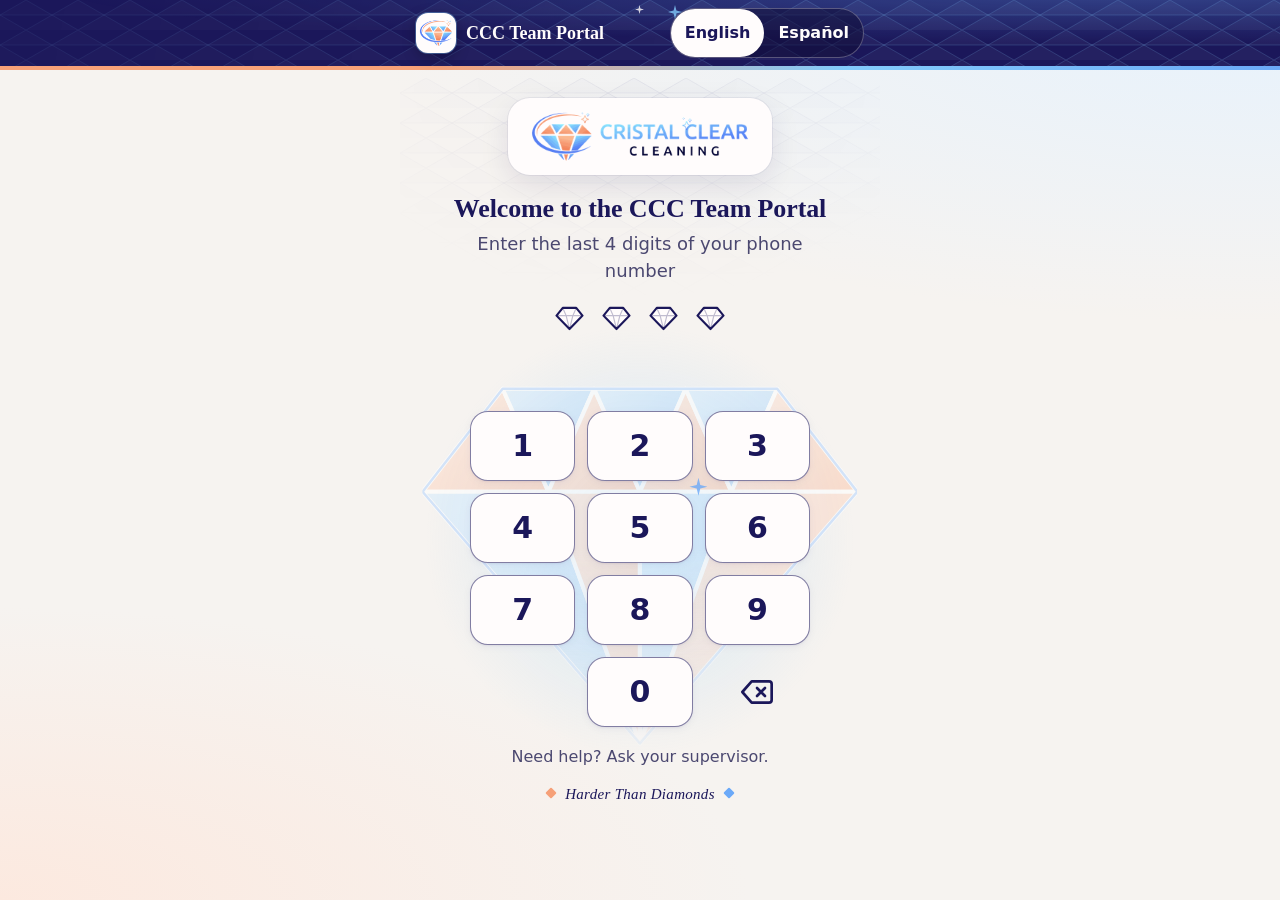
<file: index.html>
<!doctype html>
<html lang="en" dir="ltr">
<head>
  <meta charset="utf-8">
  <meta name="viewport" content="width=device-width, initial-scale=1, viewport-fit=cover">
  <meta http-equiv="Content-Security-Policy" content="default-src 'self'; script-src 'self'; connect-src 'self' https://script.google.com https://script.googleusercontent.com https://firebaseinstallations.googleapis.com https://fcmregistrations.googleapis.com; img-src 'self' data:; style-src 'self'; font-src 'self'; manifest-src 'self'; worker-src 'self'; object-src 'none'; base-uri 'self'; form-action 'none'">
  <meta name="referrer" content="strict-origin-when-cross-origin">
  <meta name="color-scheme" content="light dark">
  <meta name="theme-color" content="#1B175A">
  <meta name="description" content="CCC Team Portal for the Cristal Clear Cleaning team.">
  <meta name="format-detection" content="telephone=no">
  <meta name="mobile-web-app-capable" content="yes">
  <meta name="apple-mobile-web-app-capable" content="yes">
  <meta name="apple-mobile-web-app-title" content="CCC Team">
  <meta name="apple-mobile-web-app-status-bar-style" content="black-translucent">
  <title>CCC Team Portal</title>
  <link rel="manifest" href="manifest.webmanifest">
  <link rel="icon" type="image/png" sizes="48x48" href="icons/favicon-48.png">
  <link rel="apple-touch-icon" href="icons/apple-touch-icon.png">
  <link rel="stylesheet" href="app.css?v=0.5.2">
  <script src="config.js?v=0.5.2" defer></script>
  <script src="i18n.js?v=0.5.2" defer></script>
  <script src="api.js?v=0.5.2" defer></script>
  <script src="app.js?v=0.5.2" defer></script>
</head>
<body>
  <header class="topbar">
    <div class="topbar-inner">
      <a class="brand" id="brand-link" href="#/home">
        <span class="brand-mark" id="brand-mark"></span>
        <span class="brand-text" id="brand-text">CCC Team Portal</span>
      </a>
      <div class="lang-toggle" id="lang-toggle" role="group" aria-label="Language">
        <button type="button" class="lang-btn" data-lang="en" lang="en" aria-pressed="true">English</button>
        <button type="button" class="lang-btn" data-lang="es" lang="es" aria-pressed="false">Español</button>
      </div>
    </div>
  </header>
  <div class="offline-banner" id="offline-banner" role="status" aria-live="polite" hidden></div>
  <main class="app" id="app" tabindex="-1">
    <div class="boot" id="boot">
      <div class="spinner spinner-lg" aria-hidden="true"></div>
      <p class="sr-only">Loading</p>
    </div>
  </main>
  <noscript>
    <p class="noscript">Please turn on JavaScript to use the CCC Team Portal. Por favor, active JavaScript para usar el portal.</p>
  </noscript>
</body>
</html>
</file>
<file: app.css>
/* CCC Team Portal styles. Mobile first, no external fonts. */

:root {
  --navy: #1B175A;
  --blue: #6BA9F8;
  --lblue: #82CAFB;
  --peach: #F6A078;
  --off: #FFFCFC;

  --bg: #F6F3F0;
  --surface: #FFFCFC;
  --text: #1B175A;
  --muted: #4B4870;
  --line: rgba(27, 23, 90, 0.10);
  /* Borders of fields, choices and keys: at least 3:1 against the page and the field. */
  --line-strong: rgba(27, 23, 90, 0.55);
  --primary-bg: #1B175A;
  --primary-text: #FFFCFC;
  --secondary-bg: #E3F1FD;
  --secondary-text: #1B175A;
  --peach-tint: #FDE6DA;
  --blue-tint: #E3F0FE;
  --lblue-tint: #DCF0FD;
  --gray-tint: #ECEAF2;
  --success-bg: #DDF3E6;
  --success-text: #14512F;
  --success-stroke: #1F8A4C;
  --danger-bg: #FDE8E4;
  --danger-text: #9A2617;
  --progress-text: #6B2E0E;
  --focus: #2F66C6;
  --header-bg: #1B175A;
  --hero-bg: radial-gradient(60% 70% at 100% 100%, rgba(107, 169, 248, 0.3), rgba(107, 169, 248, 0)), linear-gradient(140deg, #1B175A, #231E72 55%, #2C2690);
  /* Design A: page glows, the gem PIN dots, the tile shine, and the gold and paper of the CEO letter. */
  --glow-blue: #E6F2FD;
  --glow-peach: #FCE9DF;
  --gem: #1B175A;
  --gem-line: #82CAFB;
  --shine: 0.85;
  --gold: #C29A48;
  --gold-hi: #E7CD8C;
  --gold-lo: #9C7630;
  --paper: radial-gradient(120% 80% at 50% 0%, #FFFDF8, #FFF9EF 60%, #F9F0E1);
  --paper-edge: #FFFBF4;
  --paper-edge-b: #FAF1E3;
  --ink: #221E5C;
  --ink-head: #1B175A;
  --ink-lead: #1B175A;
  --ink-soft: #4B4870;
  --gold-line: rgba(194, 154, 72, 0.38);
  --welcome-bg: radial-gradient(130% 70% at 50% 0%, #332C95, #1B175A 52%, #0F0C38);
  --choice-on-bg: #1B175A;
  --choice-on-text: #FFFCFC;
  /* The globe (0.4.1): the two colours home draws itself. The rest are in web/globe.css. */
  --gl-sea: #7FB4E8; --gl-rim: rgba(27, 23, 90, 0.45); --gl-hi: #A8D0F0; --gl-lo: #4E7FA8;
  --shadow-sm: 0 1px 2px rgba(27, 23, 90, 0.06), 0 2px 8px rgba(27, 23, 90, 0.05);
  --shadow: 0 1px 2px rgba(27, 23, 90, 0.06), 0 8px 24px rgba(27, 23, 90, 0.08);
  --shadow-lg: 0 2px 4px rgba(27, 23, 90, 0.10), 0 16px 40px rgba(27, 23, 90, 0.18);
  --radius: 18px;
  --radius-sm: 12px;
  --serif: "Georgia Pro", Georgia, "Times New Roman", serif;
  --sans: system-ui, -apple-system, "Segoe UI", Roboto, "Helvetica Neue", Arial, "Noto Sans", sans-serif;
  color-scheme: light;
}

@media (prefers-color-scheme: dark) {
  :root {
    --bg: #0E0C29;
    --surface: #1A1742;
    --text: #F4F3FB;
    --muted: #C4C1DF;
    --line: rgba(255, 255, 255, 0.10);
    --line-strong: rgba(255, 255, 255, 0.45);
    --primary-bg: #82CAFB;
    --primary-text: #1B175A;
    --secondary-bg: #2A2663;
    --secondary-text: #F4F3FB;
    --peach-tint: #3B2837;
    --blue-tint: #1E2A5A;
    --lblue-tint: #1C3055;
    --gray-tint: #26234F;
    --success-bg: #153A2A;
    --success-text: #B8EDCD;
    --success-stroke: #5FD393;
    --danger-bg: #45201F;
    --danger-text: #FFC6BC;
    --progress-text: #FFD2BD;
    --focus: #82CAFB;
    --header-bg: #13103A;
    --hero-bg: radial-gradient(60% 70% at 100% 100%, rgba(107, 169, 248, 0.2), rgba(107, 169, 248, 0)), linear-gradient(140deg, #221D6B, #2A2480 55%, #332D91);
    --glow-blue: rgba(107, 169, 248, 0.14);
    --glow-peach: rgba(246, 160, 120, 0.1);
    --gem: #82CAFB;
    --gem-line: #1B175A;
    --shine: 0.12;
    /* The CEO letter at night: deep navy paper with light ink and gold, like the cards of preview C. */
    --paper: radial-gradient(120% 80% at 50% 0%, #29236A, #1E1A50 60%, #17143F);
    --paper-edge: #29236A;
    --paper-edge-b: #18153F;
    --ink: #E6E3F5;
    --ink-head: #FFFCFC;
    --ink-lead: #FFCB8E;
    --ink-soft: #C4C1DF;
    --gold-line: rgba(231, 205, 140, 0.32);
    --welcome-bg: radial-gradient(130% 70% at 50% 0%, #221D6B, #13103A 52%, #07061C);
    --choice-on-bg: #82CAFB;
    --choice-on-text: #1B175A;
    --gl-sea: #23486A; --gl-rim: rgba(255, 255, 255, 0.45); --gl-hi: #35638F; --gl-lo: #16304A;
    --shadow-sm: 0 1px 2px rgba(0, 0, 0, 0.3);
    --shadow: 0 1px 2px rgba(0, 0, 0, 0.3), 0 8px 24px rgba(0, 0, 0, 0.25);
    --shadow-lg: 0 2px 4px rgba(0, 0, 0, 0.35), 0 16px 40px rgba(0, 0, 0, 0.4);
    color-scheme: dark;
  }
}

*, *::before, *::after { box-sizing: border-box; }
[hidden] { display: none !important; }

html {
  -webkit-text-size-adjust: 100%;
  text-size-adjust: 100%;
  background: var(--header-bg);
  /* Keep focused fields (for example after a form error) clear of the sticky header. */
  scroll-padding-top: calc(84px + env(safe-area-inset-top));
}

body {
  margin: 0;
  min-height: 100vh;
  min-height: 100dvh;
  background: var(--bg);
  color: var(--text);
  font-family: var(--sans);
  font-size: 1.0625rem; /* 17px */
  line-height: 1.5;
  -webkit-tap-highlight-color: transparent;
  overflow-x: hidden;
}

h1, h2, h3 { font-family: var(--serif); font-weight: 700; line-height: 1.2; margin: 0; letter-spacing: -0.005em; }
p { margin: 0; }
a { color: inherit; }
button, input, textarea { font: inherit; color: inherit; }
button { cursor: pointer; }
img { max-width: 100%; }
svg { flex: none; }

:focus-visible { outline: 3px solid var(--focus); outline-offset: 3px; }
:focus:not(:focus-visible) { outline: none; }
h1:focus, main:focus { outline: none; }

.sr-only {
  position: absolute !important; width: 1px; height: 1px; padding: 0; margin: -1px;
  overflow: hidden; clip: rect(0 0 0 0); white-space: nowrap; border: 0;
}

/* Header band */
.topbar {
  position: sticky; top: 0; z-index: 20;
  background: var(--header-bg);
  color: #FFFCFC;
  padding-top: env(safe-area-inset-top);
  padding-left: env(safe-area-inset-left);
  padding-right: env(safe-area-inset-right);
  isolation: isolate;
}
/* Design A: a faint diamond lattice that fades out (the mask --m), and a few slow sparkles. */
.topbar::before, .login::before, .home::before, .hero::before {
  content: ""; position: absolute; inset: 0; z-index: -1; pointer-events: none; background: url(img/lattice-glow.svg);
  -webkit-mask-image: var(--m); mask-image: var(--m);
}
.topbar::before {
  --m: linear-gradient(100deg, rgba(0, 0, 0, 0.35), #000 55%);
  background-image: radial-gradient(140% 120% at 88% -10%, rgba(107, 169, 248, 0.3), rgba(107, 169, 248, 0) 60%), url(img/lattice-glow.svg);
}
.topbar-inner::before, .topbar-inner::after, .keypad::after, .hero-label::after {
  content: ""; position: absolute; width: 14px; height: 14px; pointer-events: none; background: currentColor; opacity: 0.8;
  clip-path: polygon(50% 0, 60% 40%, 100% 50%, 60% 60%, 50% 100%, 40% 60%, 0 50%, 40% 40%);
  animation: glint 5.5s ease-in-out infinite;
}
@keyframes glint {
  0%, 100% { opacity: 0.25; transform: scale(0.55); }
  45% { opacity: 1; transform: scale(1) rotate(45deg); }
  60% { opacity: 0.85; transform: scale(0.9) rotate(60deg); }
}
.topbar-inner::before { width: 9px; height: 9px; top: 17px; right: 236px; animation-delay: -1.2s; }
.topbar-inner::after { top: 33px; right: 198px; color: var(--lblue); animation-delay: -3.9s; }
@media (min-width: 440px) { .topbar-inner::before, .topbar-inner::after { top: 5px; } }
@media (max-width: 309px) { .topbar-inner::before, .topbar-inner::after { display: none; } }
.topbar::after {
  content: ""; display: block; height: 4px;
  background: linear-gradient(90deg, var(--peach) 0%, var(--peach) 34%, var(--lblue) 66%, var(--blue) 100%);
}
.topbar-inner {
  position: relative; max-width: 480px; margin: 0 auto; min-height: 64px;
  display: flex; align-items: center; justify-content: space-between; gap: 10px;
  padding: 8px 16px;
}
.brand {
  display: inline-flex; align-items: center; gap: 10px; min-height: 48px; min-width: 48px;
  color: #FFFCFC; text-decoration: none; border-radius: 12px;
}
.brand { min-width: 0; }
.brand-mark {
  flex: none; width: 40px; height: 40px; border-radius: 12px; background: #FFFCFC;
  display: grid; place-items: center; overflow: hidden; box-shadow: 0 0 0 1px rgba(130, 202, 251, 0.35), 0 4px 14px rgba(0, 0, 0, 0.25);
}
.brand-mark img { width: 34px; height: 34px; object-fit: contain; display: block; }
.brand-mark .mark-fallback { font-family: var(--serif); font-weight: 700; font-size: 15px; color: #1B175A; }
.brand-text { font-family: var(--serif); font-size: 18px; font-weight: 700; white-space: nowrap; }
@media (max-width: 439px) { .brand-text { display: none; } }

.lang-toggle {
  display: inline-flex; border-radius: 999px; padding: 0;
  background: rgba(18, 14, 56, 0.55); border: 1px solid rgba(255, 252, 252, 0.28);
}
.lang-btn {
  min-height: 48px; padding: 0 14px; border: 0; border-radius: 999px;
  background: transparent; color: #FFFCFC; font-size: 16px; font-weight: 600;
}
.lang-btn[aria-pressed="true"] { background: #FFFCFC; color: #1B175A; }
.topbar :focus-visible { outline-color: var(--lblue); }

.offline-banner {
  position: sticky; top: calc(68px + env(safe-area-inset-top)); z-index: 15;
  background: var(--peach); color: #1B175A; text-align: center;
  font-size: 16px; font-weight: 600; padding: 8px 16px;
  display: flex; align-items: center; justify-content: center; gap: 8px;
}

/* Main column */
.app {
  max-width: 480px; margin: 0 auto;
  padding: 20px max(16px, env(safe-area-inset-right)) calc(36px + env(safe-area-inset-bottom)) max(16px, env(safe-area-inset-left));
}
.boot { display: grid; place-items: center; min-height: 50vh; color: var(--text); }
.noscript { max-width: 480px; margin: 24px auto; padding: 0 16px; }

.screen { animation: screen-in 0.22s ease-out both; }
@keyframes screen-in { from { opacity: 0; transform: translateY(6px); } to { opacity: 1; transform: none; } }

/* Buttons */
.btn {
  display: inline-flex; align-items: center; justify-content: center; gap: 10px;
  width: 100%; min-height: 56px; padding: 0 22px; border: 0; border-radius: 16px;
  font-size: 18px; font-weight: 700; text-decoration: none; text-align: center;
  transition: transform 0.12s ease, background-color 0.15s ease;
}
.btn:active { transform: scale(0.98); }
.btn-primary { background: var(--primary-bg); color: var(--primary-text); box-shadow: var(--shadow); }
.btn-secondary { background: var(--secondary-bg); color: var(--secondary-text); }
.btn[disabled], .btn[aria-disabled="true"] { opacity: 0.55; cursor: not-allowed; transform: none; }
.btn svg { width: 22px; height: 22px; }
.btn-row { display: grid; gap: 12px; margin-top: 24px; }

.back-btn {
  display: inline-flex; align-items: center; gap: 6px; min-height: 48px; padding: 0 14px 0 6px;
  margin-left: -6px; border: 0; border-radius: 12px; background: transparent;
  color: var(--text); font-size: 17px; font-weight: 600;
}
.back-btn svg { width: 24px; height: 24px; }

.link-btn {
  display: inline-flex; align-items: center; gap: 4px; min-height: 48px; padding: 0 8px;
  border: 0; background: transparent; color: var(--text); font-size: 17px; font-weight: 700;
  text-decoration: underline; text-decoration-thickness: 2px; text-underline-offset: 4px;
  border-radius: 10px;
}

.spinner {
  display: inline-block; width: 20px; height: 20px; border-radius: 50%;
  border: 3px solid currentColor; border-right-color: transparent;
  animation: spin 0.8s linear infinite; vertical-align: middle;
}
.spinner-lg { width: 40px; height: 40px; border-width: 4px; }
@keyframes spin { to { transform: rotate(360deg); } }

/* Sign in */
html[data-screen="login"] body {
  background: radial-gradient(120% 60% at 100% 0%, var(--glow-blue), transparent 60%), radial-gradient(90% 50% at 0% 100%, var(--glow-peach), transparent 65%) var(--bg);
}
.login { position: relative; isolation: isolate; display: flex; flex-direction: column; align-items: center; text-align: center; }
.login::before, .home::before { --m: radial-gradient(90% 100% at 50% 0%, #000, transparent 75%); top: -20px; left: -16px; right: -16px; bottom: auto; height: 300px; background-image: url(img/lattice-ink.svg); }
.logo-plate {
  background: #FFFCFC; border-radius: 22px; padding: 12px 22px; box-shadow: 0 0 0 1px rgba(27, 23, 90, 0.06), 0 10px 30px rgba(27, 23, 90, 0.1);
  display: grid; place-items: center; min-height: 72px;
}
.logo-plate img { display: block; max-width: 220px; max-height: 64px; width: auto; height: auto; }
.logo-fallback { font-family: var(--serif); font-size: 22px; font-weight: 700; color: #1B175A; }
.login-title { font-size: 26px; margin: 18px 0 6px; }
.login-instruction { font-size: 18px; color: var(--muted); max-width: 22em; }
.pin-dots { display: flex; gap: 18px; justify-content: center; margin: 22px 0 6px; }
/* Gem dots: an outline, and navy (light blue in dark mode) with a peach top once filled. */
.dot { width: 29px; height: 25px; }
.dot svg { display: block; width: 100%; height: 100%; overflow: visible; transition: transform 0.15s ease; }
.dot path { stroke-linejoin: round; }
.dot .pg { fill: var(--surface); stroke: var(--text); stroke-width: 2.2; }
.dot .pc { fill: none; }
.dot .pf { fill: none; stroke: var(--text); stroke-opacity: 0.28; stroke-width: 1.2; }
.dot.filled svg { transform: scale(1.1); }
.dot.filled .pg { fill: var(--gem); stroke: var(--gem); }
.dot.filled .pc { fill: var(--peach); }
.dot.filled .pf { stroke: var(--gem-line); stroke-opacity: 0.9; }
.pin-dots.shake { animation: shake 0.45s ease-in-out; }
@keyframes shake {
  0%, 100% { transform: translateX(0); }
  20% { transform: translateX(-9px); }
  40% { transform: translateX(8px); }
  60% { transform: translateX(-6px); }
  80% { transform: translateX(4px); }
}
.login-msg {
  min-height: 56px; width: 100%; max-width: 360px; margin: 8px 0 4px;
  display: flex; flex-direction: column; align-items: center; justify-content: center; gap: 8px;
  font-size: 17px;
}
.msg-box {
  display: flex; align-items: flex-start; gap: 10px; text-align: left;
  width: 100%; padding: 12px 14px; border-radius: 14px; font-weight: 600;
}
.msg-box svg { width: 22px; height: 22px; margin-top: 1px; }
.msg-error { background: var(--danger-bg); color: var(--danger-text); }
.msg-wait { background: var(--peach-tint); color: var(--text); }
.msg-info { background: var(--blue-tint); color: var(--text); }
.msg-wait .link-btn { margin-left: -8px; }
.msg-quiet { color: var(--muted); font-weight: 600; display: inline-flex; align-items: center; gap: 10px; }
.msg-actions .btn { min-height: 48px; width: auto; }

.keypad {
  position: relative; isolation: isolate; display: grid; grid-template-columns: repeat(3, 1fr); gap: 12px;
  width: 100%; max-width: 340px; margin: 6px auto 0;
}
/* A soft peach and light blue diamond behind plain keys (no blur, which lags on cheap phones). */
.keypad::before {
  content: ""; position: absolute; z-index: -1; left: 50%; top: 50%; width: min(128%, 100vw); aspect-ratio: 190 / 205;
  transform: translate(-50%, -53%); background: url(img/keypad-gem.svg) center / contain no-repeat; pointer-events: none;
}
.keypad::after { left: 67.2%; top: 24%; width: 18px; height: 18px; margin: -9px 0 0 -9px; color: var(--blue); animation-delay: -2.6s; }
.key {
  min-height: 70px; border-radius: 18px; border: 1.5px solid var(--line-strong);
  background: var(--surface); color: var(--text); box-shadow: var(--shadow-sm);
  font-size: 30px; font-weight: 600; font-variant-numeric: tabular-nums;
  display: grid; place-items: center; touch-action: manipulation; user-select: none; -webkit-user-select: none;
  transition: transform 0.08s ease, background-color 0.12s ease;
}
.key:active, .key.pressed { transform: scale(0.95); background: var(--secondary-bg); }
/* Disabled keys stay solid (see through keys over the diamond looked broken): muted digits, and the art dims instead. */
.key[disabled] { color: var(--muted); border-color: var(--line); box-shadow: none; cursor: not-allowed; transform: none; }
.key-del[disabled] { border-color: transparent; }
.keypad:has(.key[disabled])::before { opacity: 0.35; }
.keypad:has(.key[disabled])::after { display: none; }
.key-blank { visibility: hidden; }
.key-del { background: transparent; box-shadow: none; border-color: transparent; }
.key-del svg { width: 32px; height: 32px; }
.login-help { margin-top: 18px; color: var(--muted); font-size: 16px; }
@media (max-height: 720px) {
  /* Small phones: the whole keypad, including 0 and delete, stays on the first screen. */
  .logo-plate { min-height: 50px; padding: 6px 16px; }
  .logo-plate img { max-height: 38px; }
  .login-title { font-size: 22px; margin-top: 10px; }
  .login-instruction { font-size: 17px; }
  .pin-dots { margin: 12px 0 4px; }
  .login-msg { min-height: 44px; margin: 6px 0 2px; }
  .key { min-height: 56px; font-size: 27px; }
  .keypad { gap: 8px; }
  .login-msg .msg-box { padding: 8px 12px; font-size: 15px; line-height: 1.35; }
  /* While a message shows, the logo steps aside so the keypad still fits. */
  .login:has(.login-msg .msg-box) .logo-plate { display: none; }
}
@media (max-height: 600px) {
  .logo-plate { display: none; }
  .login-title { margin-top: 0; font-size: 20px; }
  .login-instruction { font-size: 17px; }
  .pin-dots { margin: 10px 0 2px; }
  .login-msg { min-height: 40px; margin: 4px 0 2px; }
  .keypad { gap: 8px; }
}

/* Choose */
.page-head { margin: 4px 0 16px; }
.page-head h1 { font-size: 28px; margin-top: 6px; }
.page-sub { color: var(--muted); margin-top: 8px; }
.choice-list { list-style: none; padding: 0; margin: 20px 0 0; display: grid; gap: 12px; }
.person-btn {
  width: 100%; min-height: 72px; display: flex; align-items: center; gap: 14px;
  padding: 12px 16px; border-radius: var(--radius); border: 1px solid var(--line);
  background: var(--surface); box-shadow: var(--shadow-sm); text-align: left;
  font-size: 20px; font-weight: 700; color: var(--text);
}
.person-btn:active { transform: scale(0.985); }
.person-btn[disabled] { opacity: 0.6; }
.avatar {
  width: 46px; height: 46px; border-radius: 50%; flex: none;
  display: grid; place-items: center; background: var(--peach); color: #1B175A;
  font-family: var(--serif); font-size: 20px; font-weight: 700;
}
.person-btn .grow { flex: 1; }
.person-btn svg { width: 22px; height: 22px; color: var(--muted); }

/* Home */
.home { position: relative; isolation: isolate; }
.home::before { --m: radial-gradient(120% 100% at 100% 0%, #000, transparent 70%); height: 420px; }
.greeting h1 { font-size: clamp(25px, 7.2vw, 30px); text-wrap: balance; }
.region { display: flex; align-items: center; gap: 6px; color: var(--muted); margin-top: 6px; font-size: 16px; }
.region svg { width: 18px; height: 18px; }

/* A drawn scene for each state, full width, with the next card overlapping it. Hawaii says Aloha in warm gold over a
   sunset at Diamond Head. The other states keep the usual greeting, with the name in the same gold. The bottom padding
   grows with the width, so a long greeting never reaches the bright horizon of the drawing (WCAG AA). */
.greeting.is-scene {
  position: relative; overflow: hidden; isolation: isolate; display: flex; flex-direction: column; align-items: flex-start;
  min-height: clamp(250px, 74vw, 300px); margin: -20px -16px 0; padding: 24px 16px clamp(80px, 43vw - 44px, 162px); color: #FFFCFC;
  background: #17134F right bottom / 100% auto no-repeat;
}
.greeting.is-hawaii { background: url(img/hawaii-sunset.svg) right bottom / cover no-repeat, #34277A; }
.greeting.is-california { background-image: url(img/california.svg); }
.greeting.is-tennessee { background-image: url(img/tennessee.svg); }
.greeting.is-georgia { background-image: url(img/georgia.svg); background-color: #1B175A; }
.greeting.is-florida { background-image: url(img/florida.svg); }
.is-scene::before { content: ""; position: absolute; inset: 0; z-index: -1; background: linear-gradient(rgba(18, 14, 56, 0.45), rgba(18, 14, 56, 0.12) 45%, rgba(18, 14, 56, 0) 62%); }
.is-scene h1 { font-size: clamp(30px, 9.4vw, 38px); text-shadow: 0 2px 10px rgba(18, 14, 56, 0.55); }
.aloha, .scene-name { color: #FFCB8E; }
.hi-name, .scene-name { overflow-wrap: anywhere; }
.hi-name::after { content: ""; display: inline-block; width: 30px; height: 30px; margin-left: 6px; vertical-align: -3px; background: url(img/hibiscus.svg) center / contain no-repeat; }
.is-scene .region { margin-top: 10px; padding: 5px 13px 5px 9px; border-radius: 999px; color: #FFFCFC; font-weight: 600; background: rgba(18, 14, 56, 0.6); box-shadow: 0 0 0 1px rgba(255, 252, 252, 0.18) inset; }
.greeting.is-scene + * { position: relative; margin-top: -56px; }
@media (min-width: 481px) { .greeting.is-scene { margin: 0; border-radius: 24px; } }
/* Zoomed in past 320px wide, the Florida drawing is short enough that the greeting reaches the three stars in its sky,
   so a veil the size of the drawing (4 by 3, bottom aligned like it) hides that top band and the words keep WCAG AA. */
@media (max-width: 319px) {
  .greeting.is-florida::after {
    content: ""; position: absolute; left: 0; right: 0; bottom: 0; z-index: -1; aspect-ratio: 4 / 3;
    background: linear-gradient(rgba(18, 14, 56, 0.72) 12%, rgba(18, 14, 56, 0) 22%);
  }
}

/* The payday card: a lattice glow in the top corner and a see through peach and blue diamond. */
.hero {
  position: relative; overflow: hidden; isolation: isolate;
  margin: 18px 0 0; padding: 22px 20px 20px; border-radius: 24px; color: #FFFCFC;
  background: url(img/hero-gem.svg) right -26px bottom -34px / 168px auto no-repeat, var(--hero-bg);
  box-shadow: 0 0 0 1px rgba(130, 202, 251, 0.2) inset, var(--shadow-lg);
}
.hero::before { --m: linear-gradient(215deg, #000, rgba(0, 0, 0, 0.15) 55%, transparent 80%); }
.hero::after { content: ""; position: absolute; left: 0; right: 0; top: 0; height: 1px; background: linear-gradient(90deg, rgba(246, 160, 120, 0), rgba(246, 160, 120, 0.7) 40%, rgba(130, 202, 251, 0.8) 70%, rgba(130, 202, 251, 0)); }
.hero-label { color: var(--lblue); font-size: 15px; font-weight: 700; letter-spacing: 0.06em; text-transform: uppercase; padding-right: 48px; }
.hero-label::after { right: 20px; top: 18px; width: 20px; height: 20px; color: #FFFCFC; animation-delay: -1.2s; }
.hero-date { font-family: var(--serif); font-size: clamp(25px, 7.4vw, 31px); font-weight: 700; line-height: 1.15; margin: 8px 0 12px; text-wrap: balance; }
.hero-count {
  display: inline-flex; align-items: center; gap: 8px; padding: 6px 14px; border-radius: 999px;
  background: var(--peach); color: #1B175A; font-size: 17px; font-weight: 700; box-shadow: 0 4px 14px rgba(0, 0, 0, 0.18);
}
.hero-count.is-soon { background: var(--lblue); }
.hero-count svg { width: 18px; height: 18px; }
.hero-work { margin-top: 14px; color: rgba(255, 252, 252, 0.92); font-size: 16px; text-shadow: 0 1px 2px rgba(18, 14, 56, 0.6); }
.hero-note { margin-top: 12px; padding: 10px 12px; border-radius: 12px; background: rgba(255, 252, 252, 0.12); font-size: 16px; }
.hero-empty { font-size: 18px; margin-top: 6px; }

.notice {
  display: flex; gap: 12px; margin: 16px 0 0; padding: 14px 16px; border-radius: 16px;
  background: var(--peach-tint); border-left: 6px solid var(--peach); color: var(--text);
}
.notice svg { width: 24px; height: 24px; margin-top: 2px; }
.notice-label { font-weight: 700; }
.notice-text { white-space: pre-line; overflow-wrap: anywhere; }
/* The same band as a link: a new training, a new safety notice, or one that is past due. */
.notice-go { align-items: center; text-decoration: none; }
.notice-go > svg:last-child { margin-left: auto; width: 22px; height: 22px; }
.notice-go .notice-text { font-weight: 600; }

.tiles { display: grid; gap: 12px; margin: 18px 0 0; }
.tile {
  display: flex; align-items: center; gap: 14px; min-height: 84px; padding: 14px 14px 14px 16px;
  border-radius: var(--radius); background: var(--surface); border: 1px solid var(--line);
  box-shadow: var(--shadow-sm); color: var(--text); text-decoration: none;
  transition: transform 0.12s ease, box-shadow 0.15s ease;
}
.tile:active { transform: scale(0.985); box-shadow: none; }
/* Soft gradient icon squares with a small shine. */
.tile-icon {
  position: relative; overflow: hidden; width: 54px; height: 54px; border-radius: 16px; display: grid; place-items: center; flex: none;
  color: var(--text); background: linear-gradient(145deg, var(--ta), var(--tb)); box-shadow: 0 0 0 1px rgba(27, 23, 90, 0.06) inset;
}
.tile-icon::after { content: ""; position: absolute; left: -30%; top: -30%; width: 70%; height: 70%; background: linear-gradient(135deg, rgba(255, 255, 255, var(--shine)), rgba(255, 255, 255, 0) 70%); }
.tile-icon svg { position: relative; z-index: 1; width: 30px; height: 30px; }
.ti-peach { --ta: #FEF1EA; --tb: #FBD6C3; }
.ti-lblue { --ta: #EDF8FE; --tb: #C9E8FC; }
.ti-blue { --ta: #EEF5FF; --tb: #CFE2FD; }
.ti-navy { --ta: #2C2690; --tb: #1B175A; --shine: 0.3; color: var(--lblue); }
@media (prefers-color-scheme: dark) {
  .ti-peach { --ta: #3B2837; --tb: #4A3142; }
  .ti-lblue { --ta: #1C3055; --tb: #233B66; }
  .ti-blue { --ta: #1E2A5A; --tb: #26346C; }
  .ti-navy { --ta: #332D91; --tb: #3D37A3; --shine: 0.12; }
}
.tile-body { flex: 1; min-width: 0; }
.tile-title { display: block; font-size: 18px; font-weight: 700; line-height: 1.3; }
.tile-sub { display: block; font-size: 15px; color: var(--muted); line-height: 1.35; margin-top: 2px; }
.tile-end { color: var(--muted); display: grid; place-items: center; }
.tile-end svg { width: 22px; height: 22px; }
.badge {
  display: inline-block; padding: 1px 9px; border-radius: 999px; background: var(--peach); color: #1B175A;
  font-size: 14px; font-weight: 700; line-height: 1.5; vertical-align: 2px; white-space: nowrap;
}
@media (max-height: 740px) {
  /* Short phone screens: fit more of the five buttons on the first screen. */
  .greeting h1 { font-size: clamp(23px, 6.6vw, 27px); }
  .region { margin-top: 2px; }
  .greeting.is-scene { min-height: 232px; padding-top: 18px; }
  .is-scene h1 { font-size: clamp(27px, 8.4vw, 32px); }
  .is-scene .region { margin-top: 8px; }
  .hero { margin-top: 12px; padding: 14px 16px 16px; }
  .hero-date { font-size: clamp(22px, 6.4vw, 26px); margin: 4px 0 8px; }
  .hero-count { padding: 4px 12px; font-size: 16px; }
  .hero-work { margin-top: 8px; font-size: 15px; }
  .hero-note { margin-top: 8px; padding: 8px 10px; }
  .tiles { gap: 8px; margin-top: 12px; }
  .tile { min-height: 66px; padding: 9px 12px; gap: 12px; }
  .tile-icon { width: 44px; height: 44px; border-radius: 13px; }
  .tile-icon svg { width: 26px; height: 26px; }
  .tile-title { font-size: 17px; }
  .tile-sub { font-size: 14.5px; margin-top: 0; }
}

.section-head { display: flex; align-items: center; justify-content: space-between; gap: 8px; margin: 28px 0 10px; }
.section-head h2 { font-size: 22px; }

.req-list { list-style: none; padding: 0; margin: 0; display: grid; gap: 10px; }
.req { background: var(--surface); border: 1px solid var(--line); border-radius: 16px; padding: 14px 16px; box-shadow: var(--shadow-sm); }
.req-top { display: flex; align-items: flex-start; justify-content: space-between; gap: 10px; }
.req-cat { font-size: 17px; font-weight: 700; }
.req-meta { font-size: 15px; color: var(--muted); margin-top: 2px; }
.req-details { margin-top: 8px; white-space: pre-wrap; overflow-wrap: anywhere; }
.req-hidden { color: var(--muted); font-style: italic; }
.req-details.clamp { display: -webkit-box; -webkit-line-clamp: 2; -webkit-box-orient: vertical; overflow: hidden; white-space: normal; }
.req-reply { margin-top: 10px; padding: 10px 12px; border-radius: 12px; background: var(--blue-tint); }
.req-reply-label { font-size: 15px; font-weight: 700; display: flex; align-items: center; gap: 6px; }
.req-reply-label svg { width: 18px; height: 18px; }
.req-reply-text { white-space: pre-wrap; overflow-wrap: anywhere; }

.chip {
  display: inline-flex; align-items: center; gap: 6px; padding: 4px 10px; border-radius: 999px;
  font-size: 14px; font-weight: 700; line-height: 1.3; white-space: nowrap;
}
.chip::before { content: ""; width: 8px; height: 8px; border-radius: 50%; background: currentColor; }
.chip-new { background: var(--lblue-tint); color: var(--text); }
.chip-progress { background: var(--peach-tint); color: var(--progress-text); }
.chip-done { background: var(--success-bg); color: var(--success-text); }
.chip-current { background: var(--primary-bg); color: var(--primary-text); }
.chip-next { background: var(--lblue-tint); color: var(--text); }
.chip-pending { background: var(--peach); color: #1B175A; }
.chip-paid { background: var(--gray-tint); color: var(--muted); }

.empty {
  text-align: center; padding: 22px 16px; border-radius: var(--radius);
  border: 2px dashed var(--line-strong); color: var(--muted);
}
.empty .btn { margin-top: 14px; }

.footer { margin-top: 34px; padding-top: 20px; border-top: 1px solid var(--line); text-align: center; color: var(--muted); }
.footer-support { font-size: 17px; }
.footer-signout { margin-top: 6px; display: flex; align-items: center; justify-content: center; flex-wrap: wrap; gap: 0 4px; }
.tagline { font-family: var(--serif); font-style: italic; font-size: 15px; margin-top: 14px; letter-spacing: 0.02em; }
.tagline::before, .tagline::after { content: ""; display: inline-block; width: 8px; height: 8px; margin: 0 10px 2px; border-radius: 1px; background: var(--peach); transform: rotate(45deg); }
.tagline::after { background: var(--blue); }
.version { font-size: 14px; margin-top: 2px; }

.skeleton { border-radius: 22px; background: var(--gray-tint); animation: pulse 1.4s ease-in-out infinite; }
.skeleton-hero { height: 190px; margin-top: 18px; }
.skeleton-tile { height: 84px; border-radius: var(--radius); margin-top: 12px; }
@keyframes pulse { 50% { opacity: 0.55; } }
.load-error { margin-top: 18px; display: grid; gap: 12px; }

/* Pay calendar */
.info-card {
  display: flex; gap: 12px; padding: 14px 16px; border-radius: 16px;
  background: var(--blue-tint); color: var(--text);
}
.info-card svg { width: 24px; height: 24px; margin-top: 2px; }
.cal-actions { margin: 14px 0 0; }
.year-head { font-size: 20px; margin: 24px 0 10px; color: var(--muted); }
.periods { list-style: none; padding: 0; margin: 0; display: grid; gap: 10px; }
.period {
  position: relative; padding: 14px 16px; border-radius: var(--radius);
  background: var(--surface); border: 1px solid var(--line); box-shadow: var(--shadow-sm);
}
.period.is-current { border: 2px solid var(--blue); box-shadow: 0 0 0 4px rgba(107, 169, 248, 0.22), var(--shadow); }
.period.is-pending { border-left: 6px solid var(--peach); }
.period.is-past { background: transparent; box-shadow: none; border-style: dashed; }
.period.is-past .period-payday, .period.is-past .period-label { color: var(--muted); }
.period-chips { display: flex; flex-wrap: wrap; gap: 6px; margin-bottom: 8px; }
.period-label { font-size: 14px; font-weight: 700; letter-spacing: 0.05em; text-transform: uppercase; color: var(--muted); }
.period-payday { font-family: var(--serif); font-size: 22px; font-weight: 700; line-height: 1.25; margin: 2px 0 6px; }
.period-line { display: flex; align-items: flex-start; gap: 8px; font-size: 16px; color: var(--muted); margin-top: 2px; }
.period-line svg { width: 18px; height: 18px; margin-top: 3px; }
.period-note { margin-top: 10px; padding: 8px 12px; border-radius: 12px; background: var(--peach-tint); font-size: 16px; }
.period:not(.is-pending) .period-note { background: var(--lblue-tint); }

/* Request form */
.form fieldset { border: 0; padding: 0; margin: 22px 0 0; min-width: 0; }
.form .field { margin-top: 24px; }
.form legend, .field-label { display: block; font-size: 18px; font-weight: 700; margin: 0 0 10px; padding: 0; }
.choice-grid { display: grid; grid-template-columns: 1fr 1fr; gap: 10px; }
.choice-grid .choice.span2 { grid-column: 1 / -1; }
.choice { position: relative; display: block; }
.choice input { position: absolute; opacity: 0; inset: 0; width: 100%; height: 100%; margin: 0; cursor: pointer; }
.choice-face {
  display: flex; align-items: center; justify-content: center; gap: 8px; height: 100%;
  min-height: 56px; padding: 10px 12px; border-radius: 14px; text-align: center;
  border: 2px solid var(--line-strong); background: var(--surface); color: var(--text);
  font-size: 17px; font-weight: 600; line-height: 1.25;
  transition: background-color 0.12s ease, border-color 0.12s ease;
}
.choice-face svg { width: 20px; height: 20px; display: none; }
.choice input:checked + .choice-face { background: var(--choice-on-bg); border-color: var(--choice-on-bg); color: var(--choice-on-text); }
.choice input:checked + .choice-face svg { display: block; }
.choice input:focus-visible + .choice-face { outline: 3px solid var(--focus); outline-offset: 3px; }
.choice-grid.is-invalid .choice-face { border-color: var(--danger-text); }

.privacy {
  display: flex; gap: 10px; align-items: flex-start; margin: 0 0 10px; padding: 10px 12px;
  border-radius: 12px; background: var(--peach-tint); font-size: 16px; font-weight: 600;
}
.privacy svg { width: 22px; height: 22px; margin-top: 1px; }
.textarea {
  display: block; width: 100%; min-height: 150px; padding: 14px; border-radius: 14px;
  border: 2px solid var(--line-strong); background: var(--surface); color: var(--text);
  font-size: 17px; line-height: 1.45; resize: vertical;
}
.textarea:focus-visible { outline: 3px solid var(--focus); outline-offset: 1px; border-color: transparent; }
.textarea[aria-invalid="true"] { border-color: var(--danger-text); }
.field-foot { display: flex; justify-content: space-between; gap: 12px; margin-top: 6px; font-size: 15px; color: var(--muted); }
.counter { font-variant-numeric: tabular-nums; white-space: nowrap; }
.counter.is-bad { color: var(--danger-text); font-weight: 700; }
.field-error { display: flex; align-items: flex-start; gap: 8px; margin-top: 8px; color: var(--danger-text); font-weight: 600; font-size: 16px; }
.field-error svg { width: 20px; height: 20px; margin-top: 2px; }
.form-status { margin-top: 16px; }
.submit-wrap { margin-top: 24px; }
.offline-note {
  display: flex; gap: 8px; align-items: flex-start; margin: 0 0 12px; padding: 10px 12px;
  border-radius: 12px; background: var(--peach-tint); font-size: 16px; font-weight: 600;
}
.offline-note svg { width: 20px; height: 20px; margin-top: 2px; }

/* Done */
.done { text-align: center; padding-top: 18px; }
.check-anim { width: 116px; height: 116px; margin: 0 auto 8px; display: block; }
.check-anim .ring { fill: var(--success-bg); stroke: var(--success-stroke); stroke-width: 5; stroke-dasharray: 340; stroke-dashoffset: 340; animation: draw 0.6s ease-out forwards; }
.check-anim .tick { fill: none; stroke: var(--success-stroke); stroke-width: 7; stroke-linecap: round; stroke-linejoin: round; stroke-dasharray: 80; stroke-dashoffset: 80; animation: draw 0.35s ease-out 0.5s forwards; }
@keyframes draw { to { stroke-dashoffset: 0; } }
.done h1 { font-size: 30px; margin-top: 8px; }
.done-number { margin-top: 12px; }
.req-id {
  display: inline-block; margin-top: 8px; padding: 8px 18px; border-radius: 12px;
  background: var(--blue-tint); font-size: 24px; font-weight: 700; letter-spacing: 0.05em; font-variant-numeric: tabular-nums;
}
.done-body { margin-top: 14px; color: var(--muted); }

/* Birthdays: home cards */
.svg-defs { position: absolute; width: 0; height: 0; overflow: hidden; }
.bdays { display: grid; gap: 12px; margin: 16px 0 0; }
.bday {
  display: grid; grid-template-columns: 76px 1fr; gap: 0 12px; align-items: center;
  padding: 14px; border-radius: 20px; border: 2px solid #F9C9A9; color: #1B175A;
  background: linear-gradient(135deg, #FFF3E8, #EAF4FF); box-shadow: var(--shadow);
}
.bday-cake { width: 76px; height: 76px; padding: 4px; border: 0; border-radius: 18px; background: rgba(255, 252, 252, 0.7); }
.bday-cake svg { width: 100%; height: 100%; display: block; }
.bday-cake:active { transform: scale(0.95); }
.bday-title { font-size: 20px; text-wrap: balance; }
.bday-sub { color: #4B4870; font-size: 16px; margin-top: 2px; }
.bday-demo { margin-bottom: 4px; }
.bday-foot, .wish-row, .bday-count, .bday-msg { grid-column: 1 / -1; }
.bday-foot { margin-top: 12px; }
.bday-note { font-size: 15px; font-weight: 600; margin-bottom: 8px; }
.wish-row { display: grid; grid-template-columns: repeat(6, 1fr); gap: 6px; margin-top: 12px; }
.wish-btn {
  position: relative; min-width: 48px; min-height: 52px; padding: 0; border-radius: 14px;
  border: 2px solid rgba(27, 23, 90, 0.28); background: #FFFCFC; font-size: 26px; line-height: 1;
  display: grid; place-items: center; touch-action: manipulation; transition: transform 0.1s ease;
}
.wish-btn:active { transform: scale(0.9); }
.wish-btn[aria-pressed="true"] { background: #FFE7A3; border-color: #1B175A; box-shadow: 0 0 0 3px rgba(255, 200, 87, 0.5); }
.wish-check {
  position: absolute; top: -8px; right: -8px; width: 22px; height: 22px; border-radius: 50%;
  background: #1F8A4C; color: #FFFCFC; display: none; place-items: center; border: 2px solid #FFFCFC;
}
.wish-check svg { width: 12px; height: 12px; stroke-width: 4; }
.wish-btn[aria-pressed="true"] .wish-check { display: grid; }
.bday-count { margin-top: 10px; font-weight: 700; font-size: 16px; }
.bday-msg { margin-top: 6px; font-weight: 700; font-size: 15px; color: #9A2617; }
.bday-msg:empty { display: none; }
@media (max-width: 380px) {
  .bday { grid-template-columns: 60px 1fr; gap: 0 10px; padding: 12px; }
  .bday-cake { width: 60px; height: 60px; border-radius: 14px; }
  .bday-title { font-size: 19px; }
  .bday-sub { font-size: 15px; }
  .wish-row { grid-template-columns: repeat(3, 1fr); }
}
@media (prefers-color-scheme: dark) {
  .bday { background: linear-gradient(135deg, #3B2837, #1E2A5A); border-color: #7A4F5E; color: var(--text); }
  .bday-sub { color: var(--muted); }
  .bday-msg { color: var(--danger-text); }
}

/* Birthdays: the full screen celebration is in web/party.css (the Party bundle). What home uses stays here. */
.flame { transform-box: fill-box; transform-origin: 50% 100%; animation: flick 0.18s ease-in-out infinite alternate; }
@keyframes flick { from { transform: scale(1, 1) rotate(-3deg); } to { transform: scale(0.9, 1.12) rotate(3deg); } }
.fx-canvas { position: fixed; inset: 0; width: 100%; height: 100%; z-index: 40; pointer-events: none; }

/* The quiet link on home that opens the letter again. */
.ceo-link {
  display: flex; align-items: center; gap: 10px; width: fit-content; min-height: 52px; margin: 16px auto 0; padding: 4px 10px 4px 4px;
  border-radius: 999px; color: var(--muted); font-size: 16px; font-weight: 600; text-decoration: none;
}
.ceo-link-text { text-decoration: underline; text-decoration-color: var(--gold); text-underline-offset: 4px; }
.ceo-link svg, .ww-globe-cap svg { width: 18px; height: 18px; }
.ceo-thumb img { width: 100%; height: 100%; object-fit: cover; display: block; transform: scale(1.2); transform-origin: 47% 36%; }
.ceo-thumb {
  flex: none; width: 38px; height: 38px; border-radius: 50%; overflow: hidden; display: grid; place-items: center;
  background: #1B175A; color: #FFFCFC; font-family: var(--serif); font-weight: 700; box-shadow: 0 0 0 2px var(--bg), 0 0 0 3.5px var(--gold);
}

/* The globe on home (0.4.1), where the link nobody could find used to be. The ball is a CSS circle,
   on the screen with the greeting and already the link, in the card and the gold every other block
   on home wears, and a sphere rather than a flat disc because a flat disc is what a phone whose
   Globe bundle never arrives keeps. web/globe.js says why it is built this way. */
.ww-globe-link {
  display: flex; flex-direction: column; align-items: center; gap: 8px;
  margin: 18px 0 0; padding: 16px 14px 14px; text-decoration: none; color: var(--text);
  background: var(--surface); border: 1px solid var(--line); border-radius: var(--radius);
  box-shadow: var(--shadow-sm);
}
/* 132 px, until the page has less room, which is 200 percent text on a 320 px phone. It never
   makes the page scroll sideways to fit a picture. */
.ww-globe {
  display: block; width: min(132px, 70vw); aspect-ratio: 1; border-radius: 50%;
  background: radial-gradient(circle at 34% 30%, var(--gl-hi), var(--gl-sea) 70%, var(--gl-lo));
  box-shadow: inset 0 0 0 1.5px var(--gl-rim), 0 0 0 3px var(--surface), 0 0 0 4.5px var(--gold);
}
.ww-globe-cap { display: flex; align-items: center; gap: 4px; font-size: 17px; font-weight: 700; }

@media (min-width: 481px) {
  .app { padding-top: 28px; }
}

/* Dark mode for the Design A art, in the spirit of preview C: light lines, deep tints, a calmer sunset. */
@media (prefers-color-scheme: dark) {
  .login::before, .home::before { background-image: url(img/lattice-glow.svg); opacity: 0.5; }
  .keypad::before { background-image: url(img/keypad-gem-dark.svg); }
  .is-scene::before { background: linear-gradient(rgba(10, 8, 34, 0.55), rgba(10, 8, 34, 0.2) 50%, rgba(10, 8, 34, 0.3)); }
  .tile-icon { box-shadow: 0 0 0 1px rgba(255, 255, 255, 0.06) inset; }
}

@media (prefers-reduced-motion: reduce) {
  *, *::before, *::after {
    animation-duration: 0.001ms !important;
    animation-delay: 0s !important;
    animation-iteration-count: 1 !important;
    transition-duration: 0.001ms !important;
    scroll-behavior: auto !important;
  }
  .spinner { animation: spin 1.6s linear infinite !important; }
  .skeleton { animation: none !important; }
}
</file>
